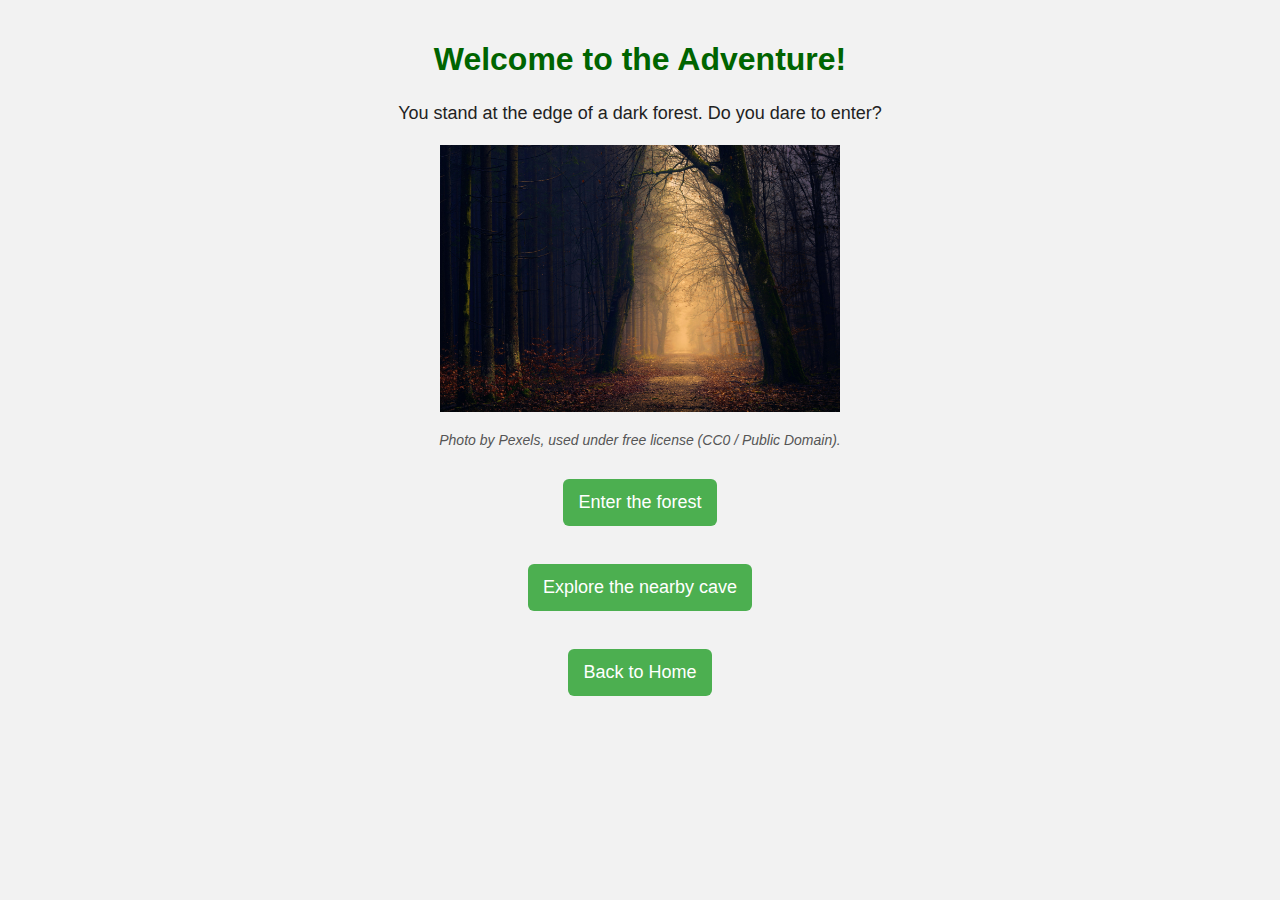
<file: index.html>
<!DOCTYPE html>
<html>
<head>
  <meta charset="utf-8">
  <title>Choose Your Own Adventure</title>
  <link rel="stylesheet" href="style.css">
</head>
<body>
  <h1>Welcome to the Adventure!</h1>
  <p>You stand at the edge of a dark forest. Do you dare to enter?</p>

   <img src="images/forest.jpg" width="400" alt="Forest path">
 <p class="credit"><em>Photo by Pexels, used under free license (CC0 / Public Domain).</em></p>

  <p><a href="forest.html">Enter the forest</a></p>
  <p><a href="cave.html">Explore the nearby cave</a></p>
  <p><a href="index.html">Back to Home</a></p>
</body>
</html>
</file>
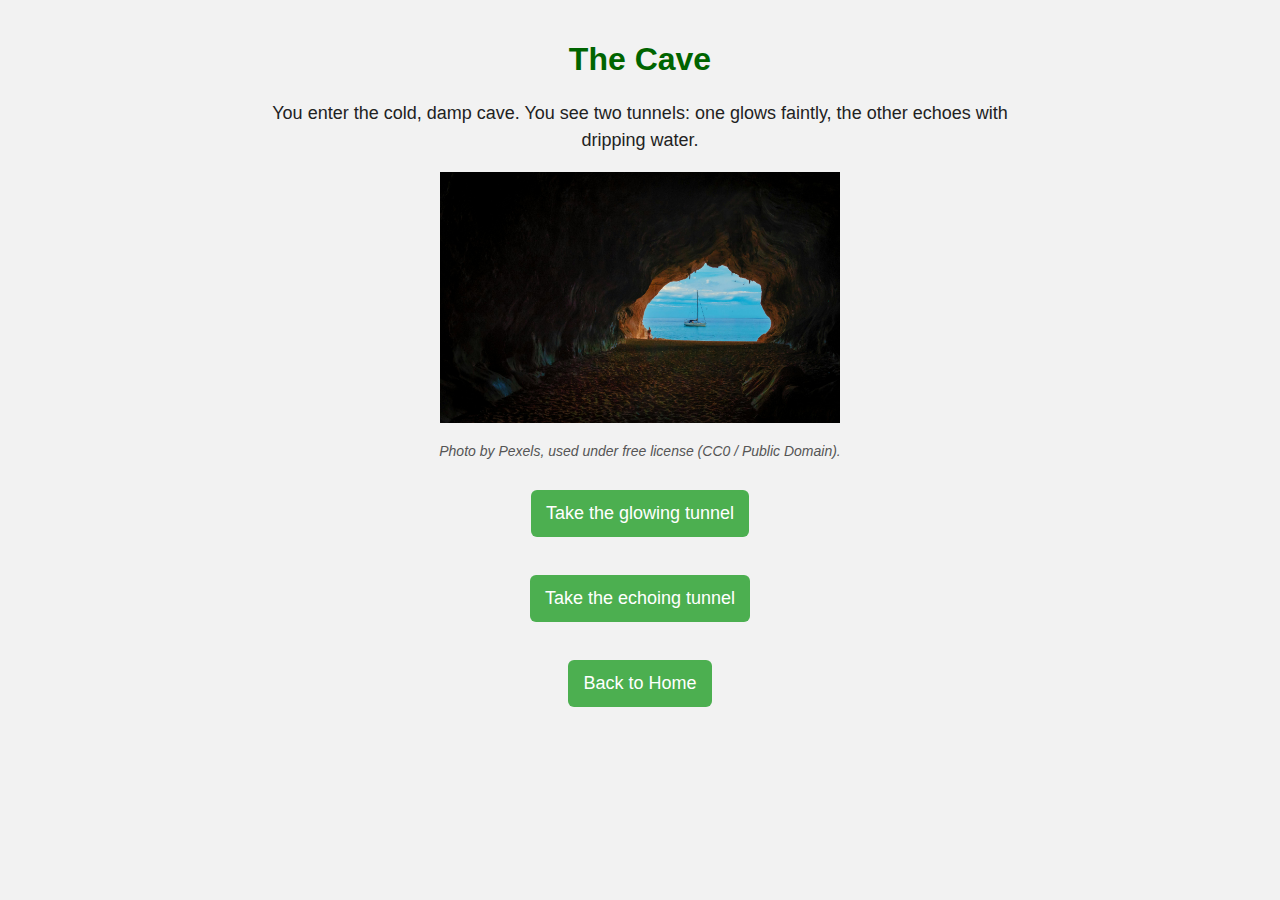
<file: cave.html>
<!DOCTYPE html>
<html>
<head>
  <meta charset="utf-8">
  <title>The Cave</title>
  <link rel="stylesheet" href="style.css">
</head>
<body>
  <h1>The Cave</h1>
  <p>You enter the cold, damp cave. You see two tunnels: one glows faintly, the other echoes with dripping water.</p>

  <img src="images/cave.jpg" width="400" alt="Cave entrance">
  <p class="credit"><em>Photo by Pexels, used under free license (CC0 / Public Domain).</em></p>

  <p><a href="treasure.html">Take the glowing tunnel</a></p>
  <p><a href="monster.html">Take the echoing tunnel</a></p>
  <p><a href="index.html">Back to Home</a></p>
</body>
</html>
</file>
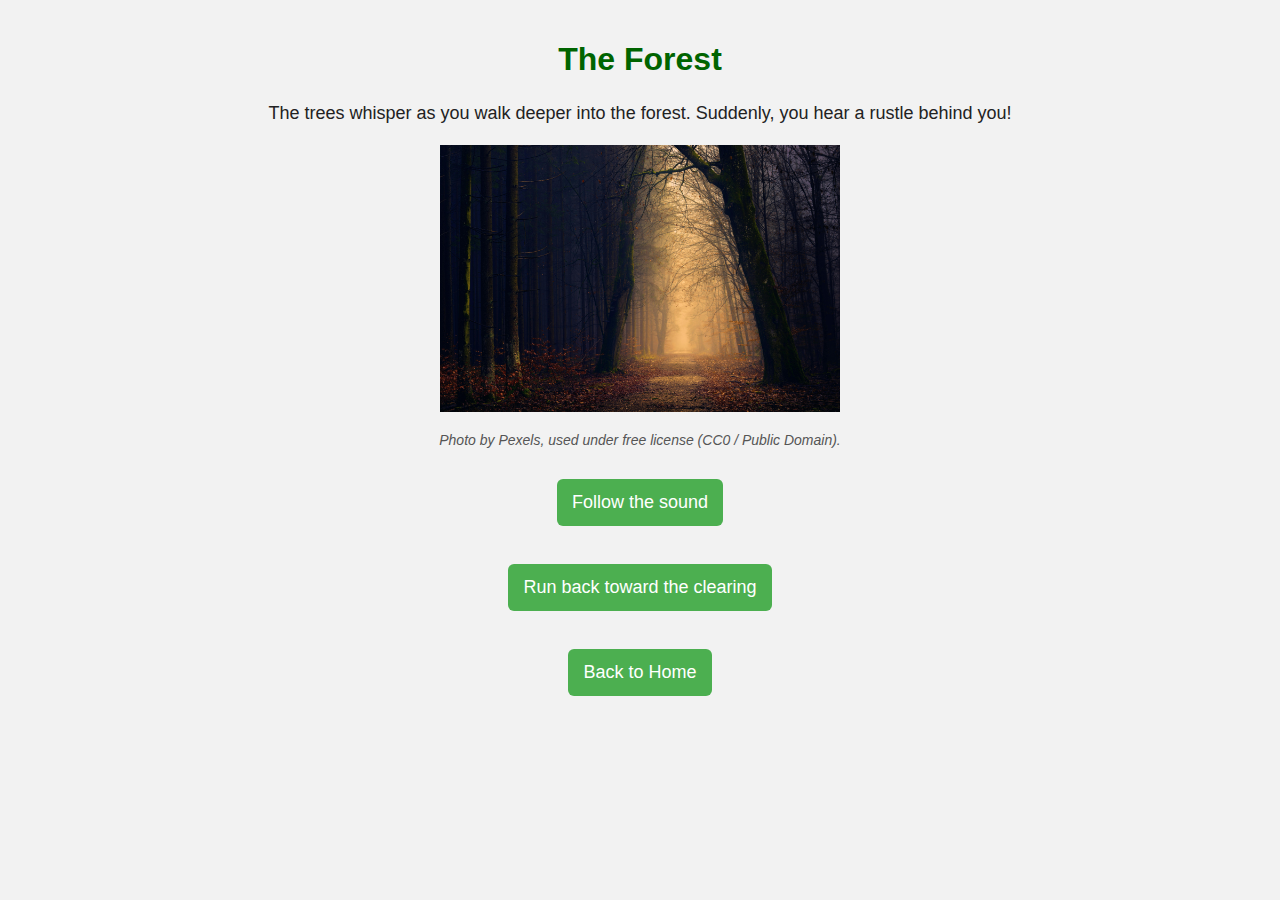
<file: forest.html>
<!DOCTYPE html>
<html>
<head>
  <meta charset="utf-8">
  <title>The Forest</title>
  <link rel="stylesheet" href="style.css">
</head>
<body>
  <h1>The Forest</h1>
  <p>The trees whisper as you walk deeper into the forest. Suddenly, you hear a rustle behind you!</p>

  <img src="images/forest.jpg" width="400" alt="Forest path">
  <p class="credit"><em>Photo by Pexels, used under free license (CC0 / Public Domain).</em></p>


  <p><a href="treasure.html">Follow the sound</a></p>
  <p><a href="monster.html">Run back toward the clearing</a></p>
  <p><a href="index.html">Back to Home</a></p>
</body>
</html>
</file>
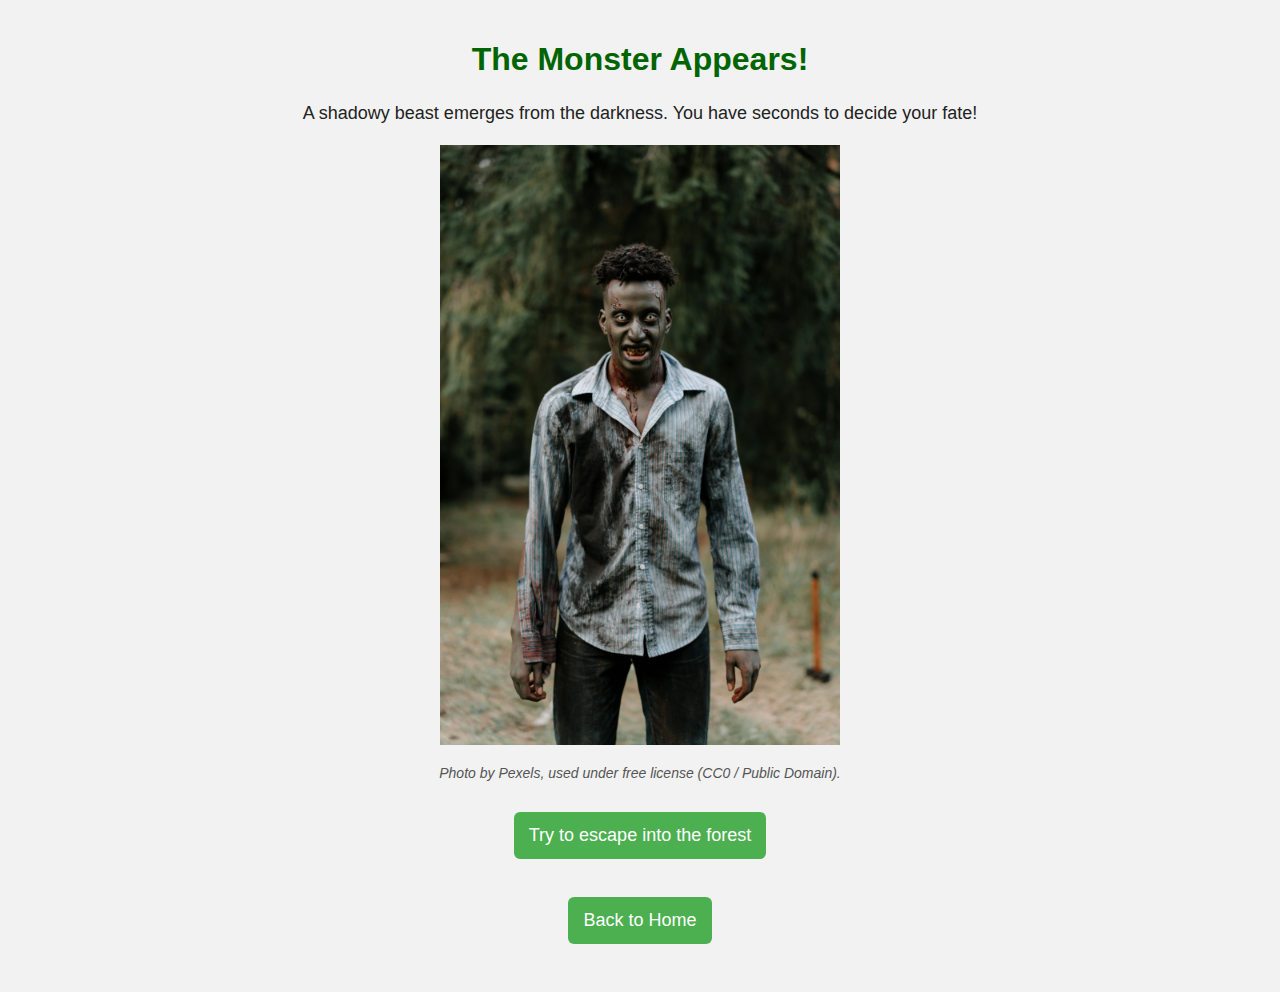
<file: monster.html>
<!DOCTYPE html>
<html>
<head>
  <meta charset="utf-8">
  <title>The Monster</title>
  <link rel="stylesheet" href="style.css">
</head>
<body>
  <h1>The Monster Appears!</h1>
  <p>A shadowy beast emerges from the darkness. You have seconds to decide your fate!</p>
     <img src="images/monster.jpg" width="400" alt="Monster in the forest">
    <p class="credit"><em>Photo by Pexels, used under free license (CC0 / Public Domain).</em></p>

  <p><a href="forest.html">Try to escape into the forest</a></p>
  <p><a href="index.html">Back to Home</a></p>
</body>
</html>
</file>
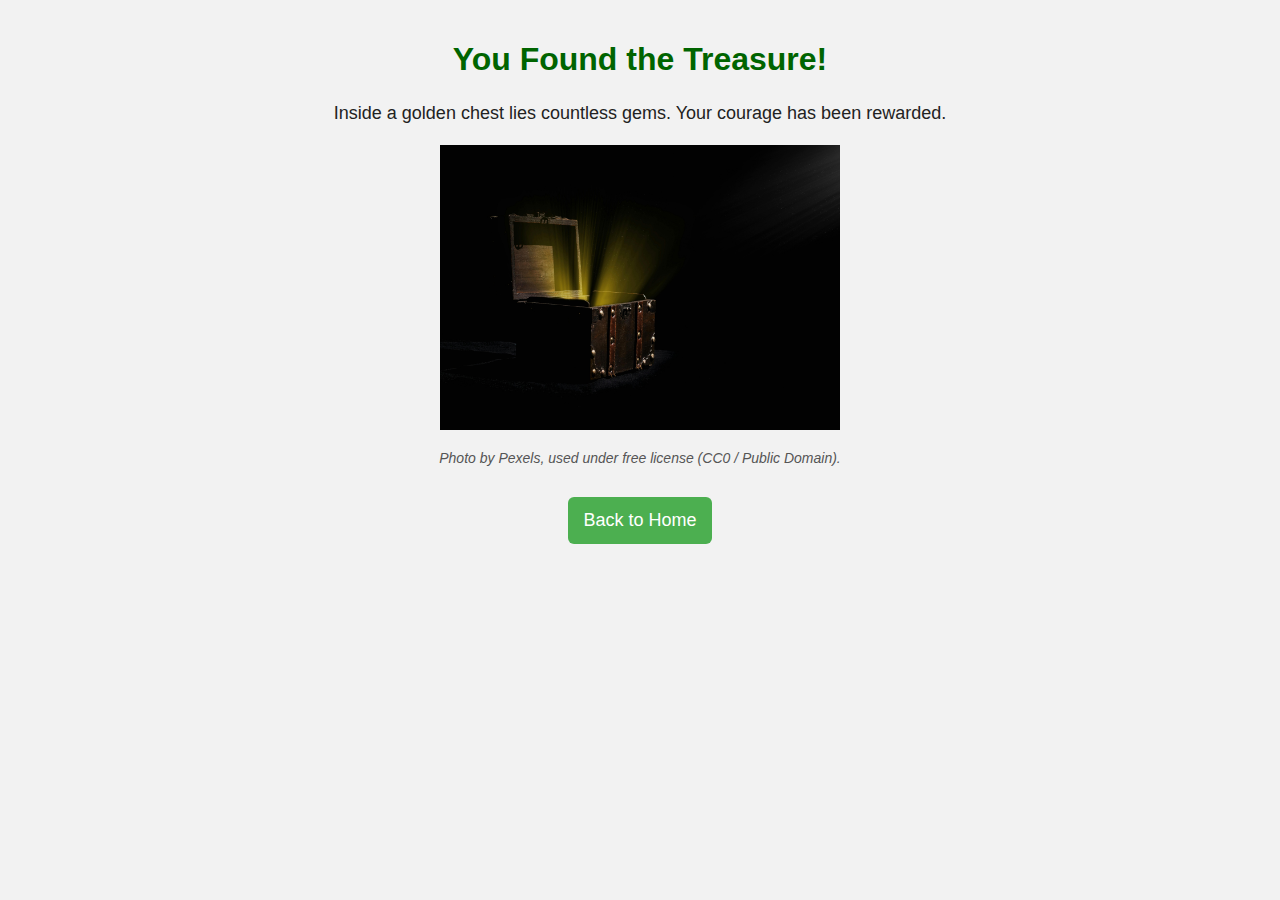
<file: treasure.html>
<!DOCTYPE html>
<html>
<head>
  <meta charset="utf-8">
  <title>The Treasure</title>
  <link rel="stylesheet" href="style.css">
</head>
<body>
  <h1>You Found the Treasure!</h1>
  <p>Inside a golden chest lies countless gems. Your courage has been rewarded.</p>

  <img src="images/treasure.jpg" width="400" alt="Treasure chest glowing">
  <p class="credit"><em>Photo by Pexels, used under free license (CC0 / Public Domain).</em></p>


  <p><a href="index.html">Back to Home</a></p>
</body>
</html>
</file>
<file: style.css>
body {
  background-color: #f2f2f2;
  font-family: "Trebuchet MS", Arial, sans-serif; /* font-family */
  text-align: center;
  color: #222;                                    /* color */
  margin: 0 auto;
  max-width: 800px;
  padding: 20px;
}

h1 {
  color: darkgreen;                                /* color */
  font-size: 32px;                                 /* font-size */
}

p {
  font-size: 18px;                                 /* font-size */
  line-height: 1.5;
}

a {
  display: inline-block;
  margin: 10px;
  text-decoration: none;                           /* text-decoration */
  color: white;                                    /* color */
  background-color: #4CAF50;
  padding: 10px 15px;
  border-radius: 6px;
}

a:hover {
  background-color: #3e8e41;
  text-decoration: underline;                      /* text-decoration */
}

.credit {
  font-size: 14px;                                 /* font-size */
  color: #555;                                     /* color */
  text-decoration: none;                           /* text-decoration */
}
</file>
